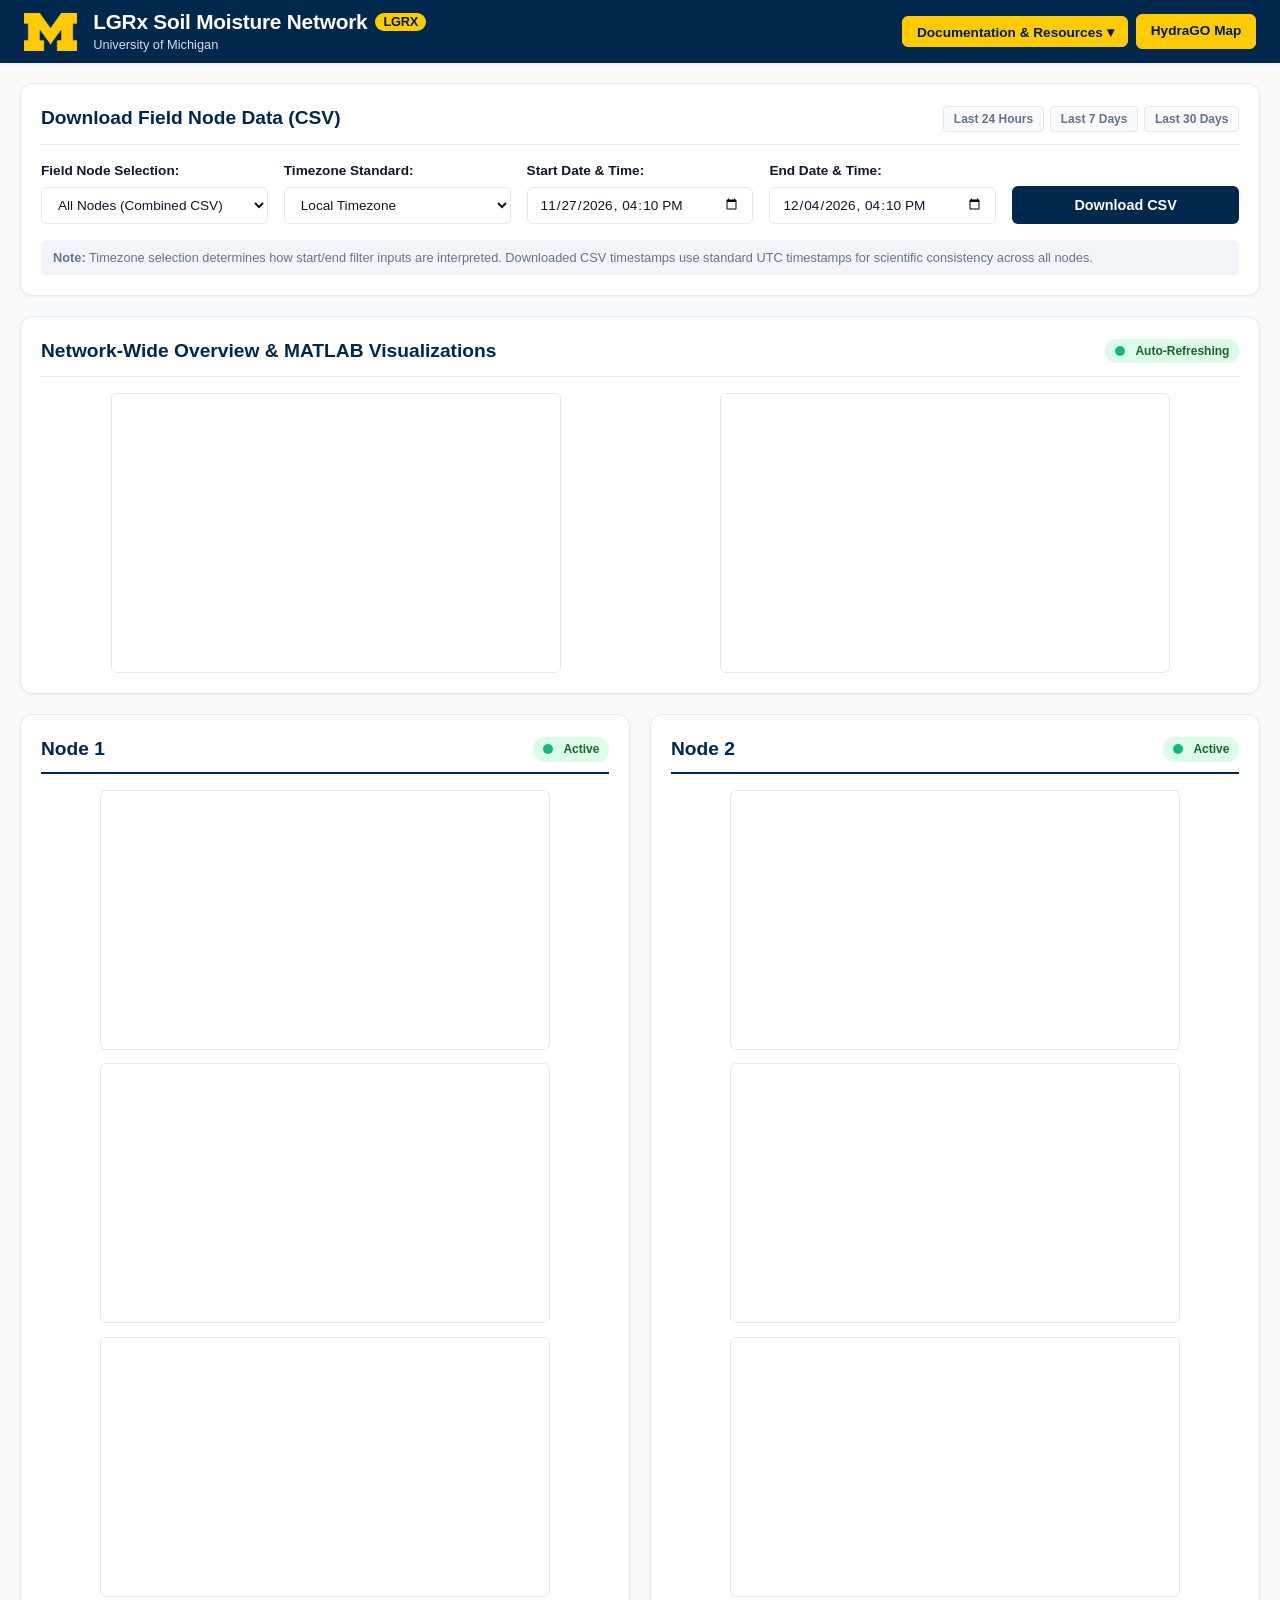
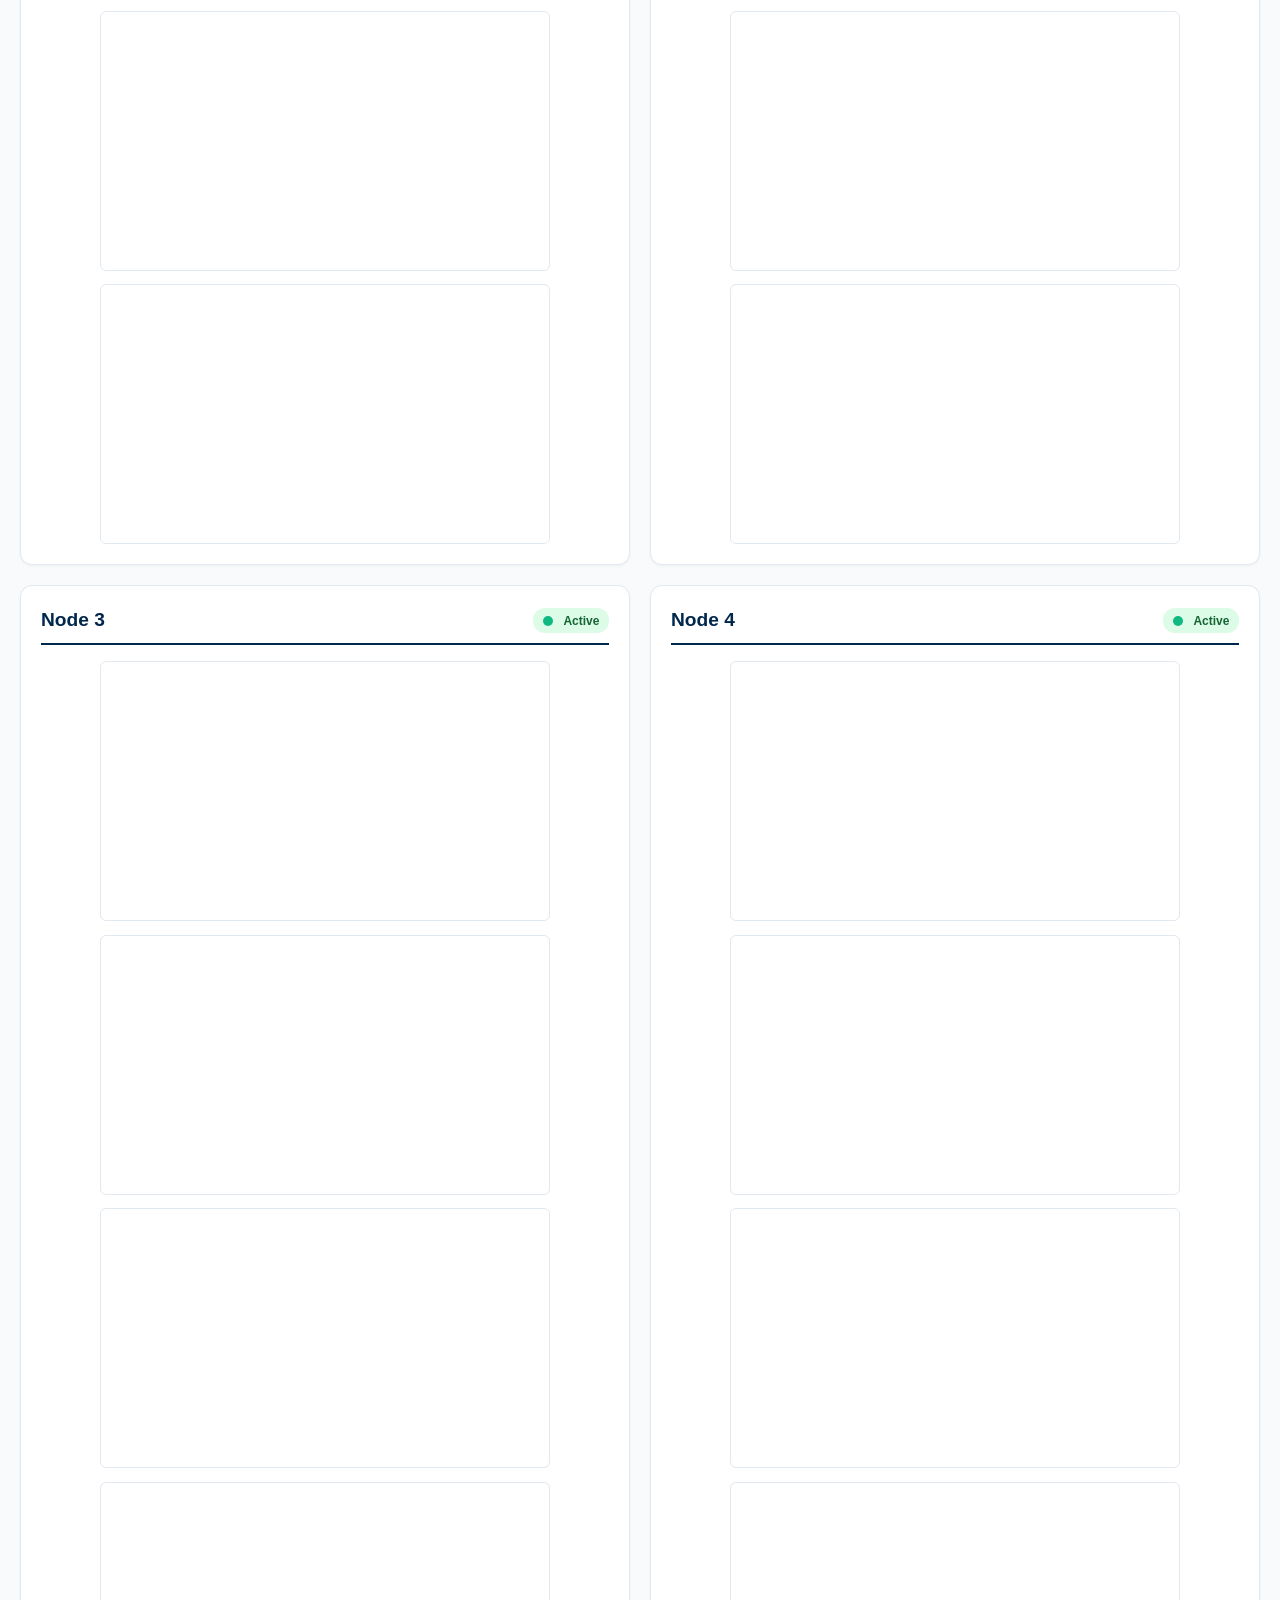
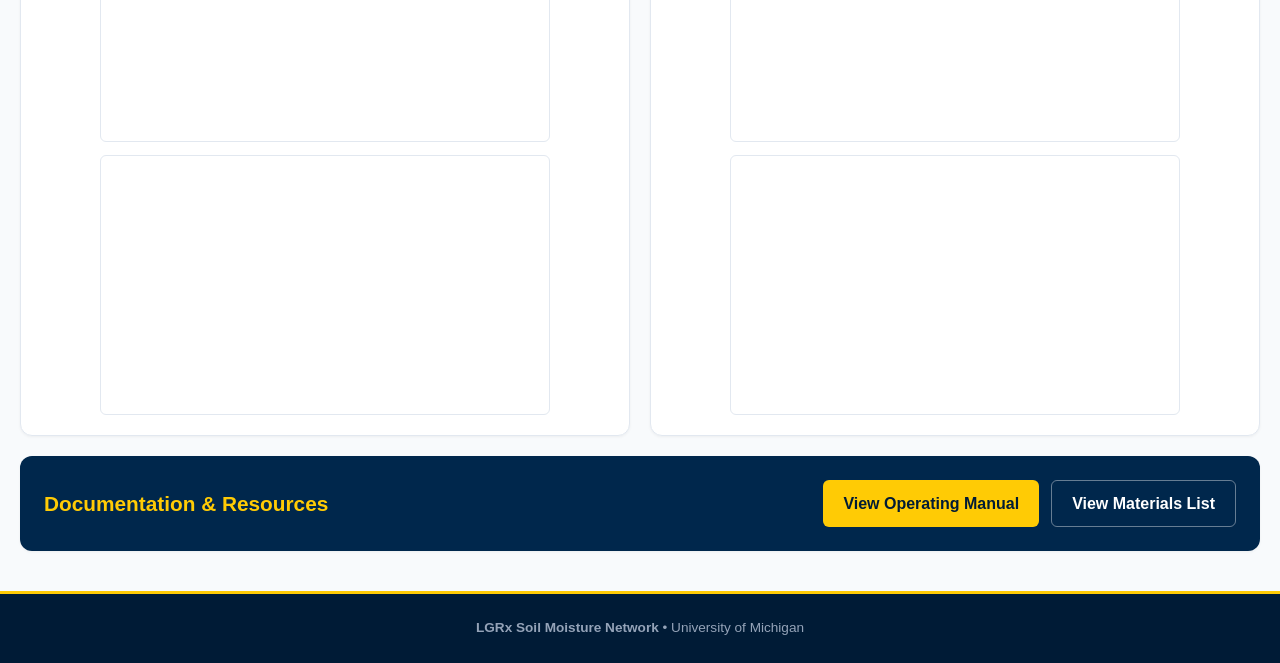
<file: index.html>
<!DOCTYPE html>
<html lang="en">
<head>
    <meta charset="UTF-8">
    <meta name="viewport" content="width=device-width, initial-scale=1.0">
    <meta name="description" content="LGRx Soil Moisture Network — Live field node telemetry, MATLAB visualizations, and CSV data download tool.">
    <title>LGRx Soil Moisture Network Dashboard</title>
    <link rel="stylesheet" href="assets/style.css?v=20260827_v2">
    <script src="assets/main.js" defer></script>
    <script src="assets/download.js" defer></script>
</head>
<body>
    <header class="header">
        <div class="header-container">
            <div class="branding">
                <a href="index.html">
                    <img src="assets/images/Block_M-Hex.png" alt="University of Michigan Block M Logo">
                </a>
                <div class="branding-text">
                    <h1>LGRx Soil Moisture Network <span class="badge-lgrx">LGRx</span></h1>
                    <p>University of Michigan</p>
                </div>
            </div>
            <nav class="nav-links" aria-label="Main navigation">
                <div class="dropdown">
                    <button class="btn-highlight" aria-haspopup="true">Documentation & Resources ▾</button>
                    <div class="dropdown-content">
                        <a href="manual.html">View Operating Manual</a>
                        <a href="materials.html">View Field Node Materials</a>
                    </div>
                </div>
                <a href="hydrago.html" class="btn-highlight">HydraGO Map</a>
            </nav>
        </div>
    </header>

    <div class="main-wrapper">

        <!-- Data Download Section -->
        <section id="data-download" class="section-card">
            <div class="section-header">
                <h2>Download Field Node Data (CSV)</h2>
                <div class="preset-buttons">
                    <button type="button" class="btn-preset" id="preset-24h">Last 24 Hours</button>
                    <button type="button" class="btn-preset" id="preset-7d">Last 7 Days</button>
                    <button type="button" class="btn-preset" id="preset-30d">Last 30 Days</button>
                </div>
            </div>
            
            <form id="download-form">
                <div class="download-grid">
                    <div class="form-group">
                        <label for="node-select">Field Node Selection:</label>
                        <select id="node-select">
                            <option value="all">All Nodes (Combined CSV)</option>
                            <option value="1">Node 1 (Channel 2996904)</option>
                            <option value="2">Node 2 (Channel 2996908)</option>
                            <option value="3">Node 3 (Channel 2996910)</option>
                            <option value="4">Node 4 (Channel 2996911)</option>
                        </select>
                    </div>

                    <div class="form-group">
                        <label for="timezone-select">Timezone Standard:</label>
                        <select id="timezone-select">
                            <option value="local">Local Timezone</option>
                            <option value="UTC">UTC (Universal Time)</option>
                        </select>
                    </div>

                    <div class="form-group">
                        <label for="start">Start Date & Time:</label>
                        <input type="datetime-local" id="start" required>
                    </div>

                    <div class="form-group">
                        <label for="end">End Date & Time:</label>
                        <input type="datetime-local" id="end" required>
                    </div>

                    <div class="form-group">
                        <button type="submit" class="btn-submit">
                            <span>Download CSV</span>
                        </button>
                    </div>
                </div>
            </form>
            
            <div id="download-status" class="download-status"></div>

            <p class="download-note">
                <strong>Note:</strong> Timezone selection determines how start/end filter inputs are interpreted. Downloaded CSV timestamps use standard UTC timestamps for scientific consistency across all nodes.
            </p>
        </section>

        <!-- Network Overview Plots -->
        <section id="network-plots" class="section-card">
            <div class="section-header">
                <h2>Network-Wide Overview & MATLAB Visualizations</h2>
                <span class="node-status-badge"><span class="pulse-dot"></span>Auto-Refreshing</span>
            </div>
            <div class="plot-row">
                <iframe
                    id="moisturePlot"
                    title="Volumetric Soil Moisture Network Overview"
                    src="https://thingspeak.mathworks.com/apps/matlab_visualizations/686745"
                    loading="lazy">
                </iframe>

                <iframe
                    id="tempPlot"
                    title="Ground Temperature Network Overview"
                    src="https://thingspeak.mathworks.com/apps/matlab_visualizations/686746"
                    loading="lazy">
                </iframe>
            </div>
        </section>

        <!-- ALL 4 FIELD NODES ON 1 SINGLE PAGE -->
        <section id="all-nodes" class="all-nodes-container">

            <div class="nodes-grid-4col">
                <!-- NODE 1 -->
                <div class="node-card">
                    <div class="node-header">
                        <h3><a href="https://thingspeak.mathworks.com/channels/3378519" target="_blank" rel="noopener noreferrer">Node 1</a></h3>
                        <span class="node-status-badge"><span class="pulse-dot"></span>Active</span>
                    </div>
                    <div class="iframe-container">
                        <iframe loading="lazy" src="https://thingspeak.mathworks.com/channels/3378519/charts/2?bgcolor=%23ffffff&color=%2300274C&days=10&dynamic=true&title=Raw+Soil+Moisture&type=line&xaxis=Date&yaxis=Soil+Moisture+%28Raw%29" title="Node 1 Raw Soil Moisture"></iframe>
                        <iframe loading="lazy" src="https://thingspeak.mathworks.com/channels/3378519/charts/3?bgcolor=%23ffffff&color=%2300b4d8&days=10&dynamic=true&title=Temperature&type=line&xaxis=Date&yaxis=Temperature+%28C%29" title="Node 1 Temperature"></iframe>
                        <iframe loading="lazy" src="https://thingspeak.mathworks.com/channels/3378519/charts/4?average=240&bgcolor=%23ffffff&color=%23FFCB05&days=10&dynamic=true&title=Battery+Voltage&type=line&xaxis=Date&yaxis=Volts" title="Node 1 Battery Voltage"></iframe>
                        <iframe loading="lazy" src="https://thingspeak.mathworks.com/channels/3378519/charts/5?bgcolor=%23ffffff&color=%2310b981&days=2&dynamic=true&results=60&title=Received+Signal+Strength&type=line&xaxis=Date&yaxis=dBm" title="Node 1 RSSI"></iframe>
                        <iframe loading="lazy" src="https://thingspeak.mathworks.com/channels/3378519/charts/6?bgcolor=%23ffffff&color=%238b5cf6&days=2&dynamic=true&results=60&title=Signal-to-Noise+Ratio&type=line&xaxis=Date&yaxis=dB" title="Node 1 SNR"></iframe>
                    </div>
                </div>

                <!-- NODE 2 -->
                <div class="node-card">
                    <div class="node-header">
                        <h3><a href="https://thingspeak.mathworks.com/channels/3378531" target="_blank" rel="noopener noreferrer">Node 2</a></h3>
                        <span class="node-status-badge"><span class="pulse-dot"></span>Active</span>
                    </div>
                    <div class="iframe-container">
                        <iframe loading="lazy" src="https://thingspeak.mathworks.com/channels/3378531/charts/2?bgcolor=%23ffffff&color=%2300274C&days=10&dynamic=true&title=Raw+Soil+Moisture&type=line&xaxis=Date&yaxis=Soil+Moisture+%28Raw%29" title="Node 2 Raw Soil Moisture"></iframe>
                        <iframe loading="lazy" src="https://thingspeak.mathworks.com/channels/3378531/charts/3?bgcolor=%23ffffff&color=%2300b4d8&days=10&dynamic=true&title=Temperature&type=line&xaxis=Date&yaxis=Temperature+%28C%29" title="Node 2 Temperature"></iframe>
                        <iframe loading="lazy" src="https://thingspeak.mathworks.com/channels/3378531/charts/4?average=240&bgcolor=%23ffffff&color=%23FFCB05&days=10&dynamic=true&title=Battery+Voltage&type=line&xaxis=Date&yaxis=Volts" title="Node 2 Battery Voltage"></iframe>
                        <iframe loading="lazy" src="https://thingspeak.mathworks.com/channels/3378531/charts/5?bgcolor=%23ffffff&color=%2310b981&days=2&dynamic=true&results=60&title=Received+Signal+Strength&type=line&xaxis=Date&yaxis=dBm" title="Node 2 RSSI"></iframe>
                        <iframe loading="lazy" src="https://thingspeak.mathworks.com/channels/3378531/charts/6?bgcolor=%23ffffff&color=%238b5cf6&days=2&dynamic=true&results=60&title=Signal-to-Noise+Ratio&type=line&xaxis=Date&yaxis=dB" title="Node 2 SNR"></iframe>
                    </div>
                </div>

                <!-- NODE 3 -->
                <div class="node-card">
                    <div class="node-header">
                        <h3><a href="https://thingspeak.mathworks.com/channels/3378533" target="_blank" rel="noopener noreferrer">Node 3</a></h3>
                        <span class="node-status-badge"><span class="pulse-dot"></span>Active</span>
                    </div>
                    <div class="iframe-container">
                        <iframe loading="lazy" src="https://thingspeak.mathworks.com/channels/3378533/charts/2?bgcolor=%23ffffff&color=%2300274C&days=10&dynamic=true&title=Raw+Soil+Moisture&type=line&xaxis=Date&yaxis=Soil+Moisture+%28Raw%29" title="Node 3 Raw Soil Moisture"></iframe>
                        <iframe loading="lazy" src="https://thingspeak.mathworks.com/channels/3378533/charts/3?bgcolor=%23ffffff&color=%2300b4d8&days=10&dynamic=true&title=Temperature&type=line&xaxis=Date&yaxis=Temperature+%28C%29" title="Node 3 Temperature"></iframe>
                        <iframe loading="lazy" src="https://thingspeak.mathworks.com/channels/3378533/charts/4?average=240&bgcolor=%23ffffff&color=%23FFCB05&days=10&dynamic=true&title=Battery+Voltage&type=line&xaxis=Date&yaxis=Volts" title="Node 3 Battery Voltage"></iframe>
                        <iframe loading="lazy" src="https://thingspeak.mathworks.com/channels/3378533/charts/5?bgcolor=%23ffffff&color=%2310b981&days=2&dynamic=true&results=60&title=Received+Signal+Strength&type=line&xaxis=Date&yaxis=dBm" title="Node 3 RSSI"></iframe>
                        <iframe loading="lazy" src="https://thingspeak.mathworks.com/channels/3378533/charts/6?bgcolor=%23ffffff&color=%238b5cf6&days=2&dynamic=true&results=60&title=Signal-to-Noise+Ratio&type=line&xaxis=Date&yaxis=dB" title="Node 3 SNR"></iframe>
                    </div>
                </div>

                <!-- NODE 4 -->
                <div class="node-card">
                    <div class="node-header">
                        <h3><a href="https://thingspeak.mathworks.com/channels/3378534" target="_blank" rel="noopener noreferrer">Node 4</a></h3>
                        <span class="node-status-badge"><span class="pulse-dot"></span>Active</span>
                    </div>
                    <div class="iframe-container">
                        <iframe loading="lazy" src="https://thingspeak.mathworks.com/channels/3378534/charts/2?bgcolor=%23ffffff&color=%2300274C&days=10&dynamic=true&title=Raw+Soil+Moisture&type=line&xaxis=Date&yaxis=Soil+Moisture+%28Raw%29" title="Node 4 Raw Soil Moisture"></iframe>
                        <iframe loading="lazy" src="https://thingspeak.mathworks.com/channels/3378534/charts/3?bgcolor=%23ffffff&color=%2300b4d8&days=10&dynamic=true&title=Temperature&type=line&xaxis=Date&yaxis=Temperature+%28C%29" title="Node 4 Temperature"></iframe>
                        <iframe loading="lazy" src="https://thingspeak.mathworks.com/channels/3378534/charts/4?average=240&bgcolor=%23ffffff&color=%23FFCB05&days=10&dynamic=true&title=Battery+Voltage&type=line&xaxis=Date&yaxis=Volts" title="Node 4 Battery Voltage"></iframe>
                        <iframe loading="lazy" src="https://thingspeak.mathworks.com/channels/3378534/charts/5?bgcolor=%23ffffff&color=%2310b981&days=2&dynamic=true&results=60&title=Received+Signal+Strength&type=line&xaxis=Date&yaxis=dBm" title="Node 4 RSSI"></iframe>
                        <iframe loading="lazy" src="https://thingspeak.mathworks.com/channels/3378534/charts/6?bgcolor=%23ffffff&color=%238b5cf6&days=2&dynamic=true&results=60&title=Signal-to-Noise+Ratio&type=line&xaxis=Date&yaxis=dB" title="Node 4 SNR"></iframe>
                    </div>
                </div>
            </div>
        </section>

        <!-- Soil Moisture Operating Manual & Resources Banner Section -->
        <section id="operating-manual" class="manual-banner">
            <div class="manual-content">
                <h2>Documentation & Resources</h2>
            </div>
            <div class="manual-actions">
                <a href="manual.html" class="btn-manual-primary">View Operating Manual</a>
                <a href="materials.html" class="btn-manual-secondary">View Materials List</a>
            </div>
        </section>

    </div>

    <footer class="footer">
        <p><strong>LGRx Soil Moisture Network</strong> • University of Michigan</p>
    </footer>
</body>
</html>
</file>
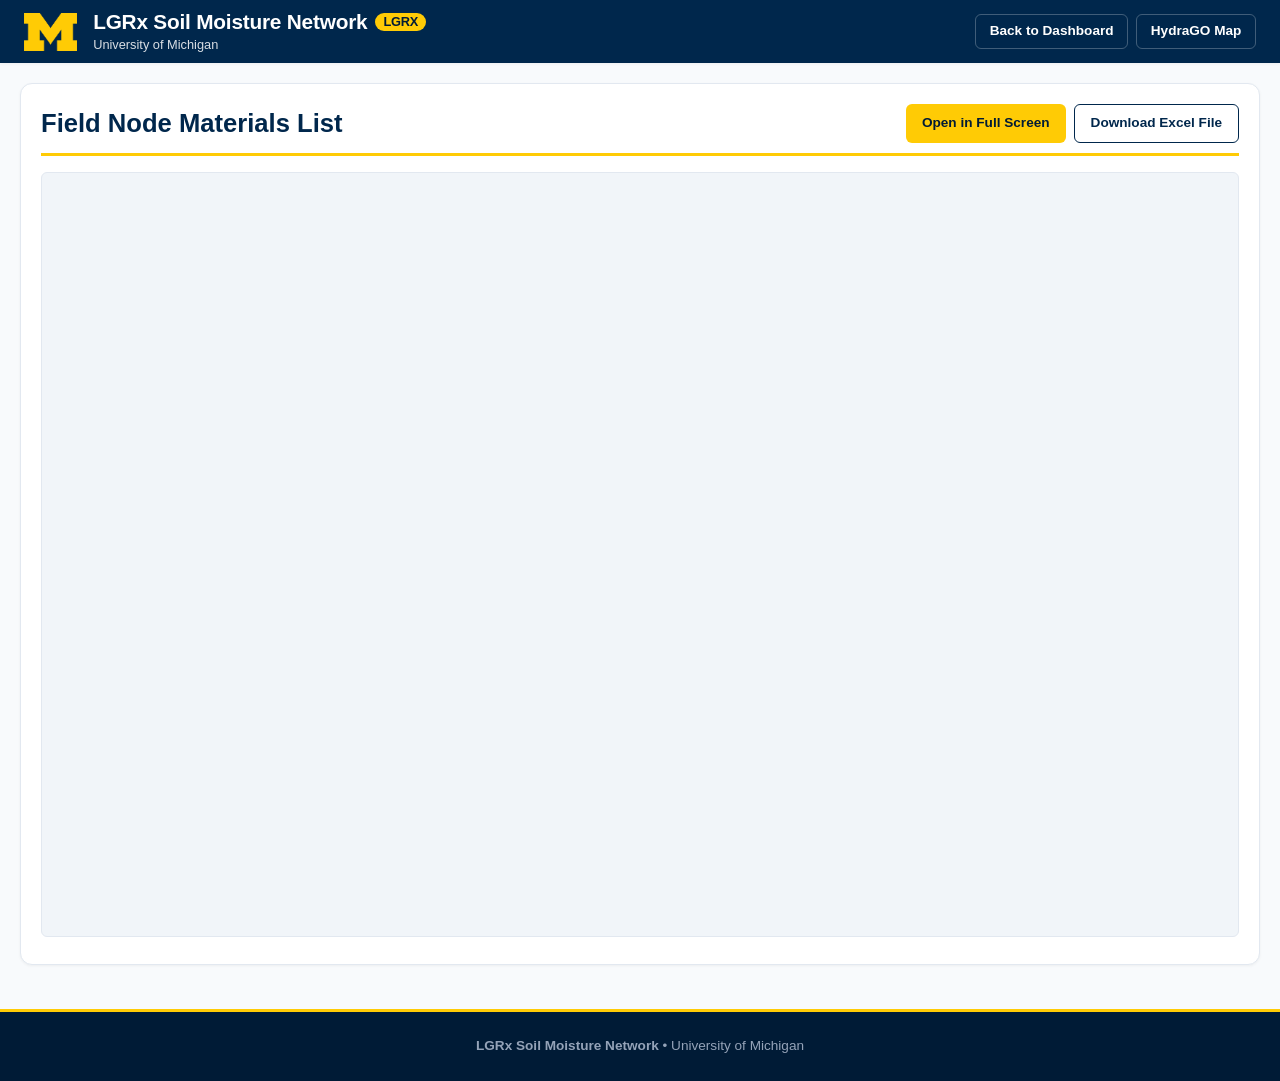
<file: materials.html>
<!DOCTYPE html>
<html lang="en">
<head>
    <meta charset="UTF-8">
    <meta name="viewport" content="width=device-width, initial-scale=1.0">
    <meta name="description" content="Field Node Materials List — LGRx.">
    <title>Field Node Materials List | LGRx</title>
    <link rel="stylesheet" href="assets/style.css">
    <style>
        .manual-viewer-card {
            background: #ffffff;
            border-radius: var(--radius-md);
            border: 1px solid var(--border-color);
            padding: 1.25rem;
            box-shadow: var(--shadow-sm);
            max-width: 1400px;
            margin: 0 auto 1.5rem auto;
        }
        .manual-header-row {
            display: flex;
            justify-content: space-between;
            align-items: center;
            flex-wrap: wrap;
            gap: 1rem;
            margin-bottom: 1rem;
            border-bottom: 3px solid var(--umich-maize);
            padding-bottom: 0.65rem;
        }
        .manual-header-row h1 {
            font-family: Arial, Helvetica, sans-serif;
            font-size: 1.6rem;
            color: var(--umich-blue);
        }
        .pdf-frame {
            width: 100%;
            height: 85vh;
            border: 1px solid var(--border-color);
            border-radius: var(--radius-sm);
            background: #f1f5f9;
        }
        .local-warning {
            background: #fffbeb;
            color: #b45309;
            padding: 0.75rem;
            border-radius: var(--radius-sm);
            border: 1px solid #fde68a;
            margin-bottom: 1rem;
            font-size: 0.9rem;
            font-weight: bold;
        }
    </style>
</head>
<body>
    <header class="header">
        <div class="header-container">
            <div class="branding">
                <a href="index.html">
                    <img src="assets/images/Block_M-Hex.png" alt="University of Michigan Block M Logo">
                </a>
                <div class="branding-text">
                    <h1>LGRx Soil Moisture Network <span class="badge-lgrx">LGRx</span></h1>
                    <p>University of Michigan</p>
                </div>
            </div>
            <nav class="nav-links">
                <a href="index.html">Back to Dashboard</a>
                <a href="hydrago.html">HydraGO Map</a>
            </nav>
        </div>
    </header>

    <div class="main-wrapper">
        <div class="manual-viewer-card">
            <div class="manual-header-row">
                <div>
                    <h1>Field Node Materials List</h1>
                </div>
                <div style="display: flex; gap: 0.5rem;">
                    <a href="https://docs.google.com/gview?url=https://mbg-lgrx.live/assets/field-node-materials.xlsx" target="_blank" class="btn-manual-primary" style="font-size: 0.85rem; padding: 0.5rem 1rem;">Open in Full Screen</a>
                    <a href="assets/field-node-materials.xlsx" download class="btn-manual-secondary" style="font-size: 0.85rem; padding: 0.5rem 1rem; color: var(--umich-blue); border-color: var(--umich-blue);">Download Excel File</a>
                </div>
            </div>

            <div class="local-warning" id="localWarning" style="display: none;">
                Note: The interactive Excel viewer requires a public URL. It will load correctly once you push to GitHub Pages! (If you are viewing this locally, click the Download button above instead).
            </div>

            <!-- Embedded Interactive Excel Viewer using Google Docs Viewer -->
            <iframe class="pdf-frame" src="https://docs.google.com/gview?url=https://mbg-lgrx.live/assets/field-node-materials.xlsx&embedded=true" title="Field Node Materials List">
                <p>Your browser does not support inline viewing. Please <a href="assets/field-node-materials.xlsx">click here to download the Materials List</a>.</p>
            </iframe>
        </div>
    </div>

    <footer class="footer">
        <p><strong>LGRx Soil Moisture Network</strong> • University of Michigan</p>
    </footer>

    <script>
        // Show warning if running locally
        if (window.location.hostname === "localhost" || window.location.hostname === "127.0.0.1" || window.location.protocol === "file:") {
            document.getElementById('localWarning').style.display = 'block';
        }
    </script>
</body>
</html>
</file>
<file: assets/style.css>
/* ==========================================================================
   LGRx Soil Moisture Network — Custom Design System
   University of Michigan
   ========================================================================== */

:root {
  --umich-blue: #00274C;
  --umich-blue-dark: #001b36;
  --umich-blue-matte: #00274C;
  --umich-maize: #FFCB05;
  --accent-cyan: #00b4d8;
  --accent-green: #10b981;
  --accent-red: #ef4444;
  
  --bg-main: #f8fafc;
  --bg-card: #ffffff;
  --border-color: #e2e8f0;
  --border-hover: #cbd5e1;
  
  --text-main: #0f172a;
  --text-muted: #64748b;
  --text-light: #94a3b8;

  --shadow-sm: 0 1px 3px rgba(0,0,0,0.05);
  --shadow-md: 0 4px 12px rgba(0,0,0,0.06);
  --shadow-lg: 0 10px 25px rgba(0,0,0,0.1);
  --radius-sm: 6px;
  --radius-md: 12px;
  --radius-lg: 16px;
}

/* Base Styles - Arial font */
* {
  box-sizing: border-box;
  margin: 0;
  padding: 0;
}

body {
  font-family: Arial, Helvetica, sans-serif;
  background-color: var(--bg-main);
  color: var(--text-main);
  line-height: 1.5;
  -webkit-font-smoothing: antialiased;
}

/* Header & Navigation Taskbar — Scrolls away with the page (position: relative) */
.header {
  background-color: var(--umich-blue-matte);
  color: #ffffff;
  padding: 0.6rem 1.5rem;
  box-shadow: var(--shadow-sm);
  position: relative;
  z-index: 100;
}

.header-container {
  max-width: 1800px;
  margin: 0 auto;
  display: flex;
  justify-content: space-between;
  align-items: center;
  flex-wrap: wrap;
  gap: 0.75rem;
}

.branding {
  display: flex;
  align-items: center;
  gap: 1rem;
}

.branding img {
  height: 38px;
  width: auto;
  object-fit: contain;
  display: block;
}

.branding-text h1 {
  font-family: Arial, Helvetica, sans-serif;
  font-size: 1.3rem;
  font-weight: bold;
  color: #ffffff;
  letter-spacing: -0.01em;
  display: flex;
  align-items: center;
  gap: 0.5rem;
  line-height: 1.2;
}

.branding-text h1 .badge-lgrx {
  background-color: var(--umich-maize);
  color: var(--umich-blue-dark);
  font-size: 0.8rem;
  padding: 0.1rem 0.5rem;
  border-radius: 16px;
  font-weight: bold;
  text-transform: uppercase;
}

.branding-text p {
  font-size: 0.8rem;
  color: rgba(255, 255, 255, 0.85);
}

.nav-links {
  display: flex;
  align-items: center;
  gap: 0.5rem;
}

.nav-links a, .nav-links button {
  background: transparent;
  border: 1px solid rgba(255, 255, 255, 0.25);
  color: #ffffff;
  padding: 0.4rem 0.85rem;
  border-radius: var(--radius-sm);
  font-size: 0.85rem;
  font-weight: bold;
  text-decoration: none;
  cursor: pointer;
  transition: all 0.2s ease;
  display: inline-flex;
  align-items: center;
  font-family: Arial, Helvetica, sans-serif;
}

.nav-links a:hover, .nav-links button:hover {
  background: rgba(255, 255, 255, 0.2);
  border-color: var(--umich-maize);
  color: var(--umich-maize);
}

.nav-links .btn-highlight {
  background: var(--umich-maize);
  color: var(--umich-blue-dark);
  font-weight: bold;
  border-color: var(--umich-maize);
}

.nav-links .btn-highlight:hover {
  background: #e6b800;
  color: var(--umich-blue-dark);
}

/* Dropdown Menu Styles */
.dropdown {
  position: relative;
  display: inline-block;
}

.dropdown-content {
  display: none;
  position: absolute;
  right: 0;
  background-color: var(--bg-card);
  min-width: 250px;
  box-shadow: var(--shadow-lg);
  border-radius: var(--radius-sm);
  z-index: 200;
  border: 1px solid var(--border-color);
  margin-top: 0.25rem;
  overflow: hidden;
}

.nav-links .dropdown-content a {
  color: var(--text-main);
  background: transparent;
  padding: 0.75rem 1rem;
  text-decoration: none;
  display: block;
  border: none;
  border-bottom: 1px solid var(--border-color);
  font-weight: normal;
  border-radius: 0;
}

.nav-links .dropdown-content a:last-child {
  border-bottom: none;
}

.nav-links .dropdown-content a:hover {
  background-color: var(--bg-main);
  color: var(--umich-blue);
  border-bottom: 1px solid var(--border-color);
}

.nav-links .dropdown:hover .dropdown-content,
.nav-links .dropdown:focus-within .dropdown-content {
  display: block;
}

/* Page Layout */
.main-wrapper {
  max-width: 1800px;
  margin: 0 auto;
  padding: 1.25rem;
}

.pulse-dot {
  display: inline-block;
  width: 10px;
  height: 10px;
  border-radius: 50%;
  background-color: var(--accent-green);
  box-shadow: 0 0 0 0 rgba(16, 185, 129, 0.7);
  animation: pulse 2s infinite;
  margin-right: 6px;
}

@keyframes pulse {
  0% { box-shadow: 0 0 0 0 rgba(16, 185, 129, 0.7); }
  70% { box-shadow: 0 0 0 8px rgba(16, 185, 129, 0); }
  100% { box-shadow: 0 0 0 0 rgba(16, 185, 129, 0); }
}

/* Sections Styling */
.section-card {
  background: var(--bg-card);
  border-radius: var(--radius-md);
  border: 1px solid var(--border-color);
  box-shadow: var(--shadow-sm);
  padding: 1.25rem;
  margin-bottom: 1.25rem;
}

.section-header {
  display: flex;
  justify-content: space-between;
  align-items: center;
  border-bottom: 1px solid var(--border-color);
  padding-bottom: 0.65rem;
  margin-bottom: 1rem;
}

.section-header h2 {
  font-family: Arial, Helvetica, sans-serif;
  font-size: 1.2rem;
  font-weight: bold;
  color: var(--umich-blue);
}

/* Data Download Form */
.download-grid {
  display: grid;
  grid-template-columns: repeat(auto-fit, minmax(180px, 1fr));
  gap: 1rem;
  align-items: end;
}

.form-group {
  display: flex;
  flex-direction: column;
  gap: 0.35rem;
}

.form-group label {
  font-size: 0.85rem;
  font-weight: bold;
  color: var(--text-main);
  font-family: Arial, Helvetica, sans-serif;
}

.form-group select, .form-group input {
  padding: 0.55rem 0.75rem;
  border: 1px solid var(--border-color);
  border-radius: var(--radius-sm);
  font-size: 0.85rem;
  background-color: #fff;
  color: var(--text-main);
  transition: border-color 0.2s ease;
  font-family: Arial, Helvetica, sans-serif;
}

.form-group select:focus, .form-group input:focus {
  outline: none;
  border-color: var(--umich-blue);
  box-shadow: 0 0 0 3px rgba(0, 39, 76, 0.1);
}

.preset-buttons {
  display: flex;
  gap: 0.4rem;
}

.btn-preset {
  background: var(--bg-main);
  border: 1px solid var(--border-color);
  padding: 0.3rem 0.6rem;
  border-radius: 4px;
  font-size: 0.75rem;
  font-weight: bold;
  cursor: pointer;
  color: var(--text-muted);
  transition: all 0.2s ease;
  font-family: Arial, Helvetica, sans-serif;
}

.btn-preset:hover {
  background: var(--umich-blue);
  color: #fff;
  border-color: var(--umich-blue);
}

/* Solid Matte Blue Submit Button */
.btn-submit {
  background-color: var(--umich-blue-matte);
  color: #ffffff;
  font-weight: bold;
  font-size: 0.9rem;
  padding: 0.6rem 1.25rem;
  border: none;
  border-radius: var(--radius-sm);
  cursor: pointer;
  transition: all 0.2s ease;
  display: inline-flex;
  align-items: center;
  justify-content: center;
  height: 38px;
  font-family: Arial, Helvetica, sans-serif;
}

.btn-submit:hover {
  background-color: var(--umich-blue-dark);
  box-shadow: var(--shadow-sm);
}

.download-note {
  margin-top: 1rem;
  font-size: 0.8rem;
  color: var(--text-muted);
  background: #f1f5f9;
  padding: 0.5rem 0.75rem;
  border-radius: var(--radius-sm);
}

.download-status {
  margin-top: 0.75rem;
  padding: 0.75rem;
  border-radius: var(--radius-sm);
  font-size: 0.85rem;
  font-weight: bold;
  display: none;
}

.download-status.info {
  display: block;
  background: #e0f2fe;
  color: #0369a1;
  border: 1px solid #bae6fd;
}

.download-status.success {
  display: block;
  background: #dcfce7;
  color: #15803d;
  border: 1px solid #bbf7d0;
}

.download-status.error {
  display: block;
  background: #fee2e2;
  color: #b91c1c;
  border: 1px solid #fecaca;
}

/* Network Overview Plots - Centered Alignment */
.plot-row {
  display: flex;
  justify-content: center;
  align-items: center;
  flex-wrap: wrap;
  gap: 1.25rem;
  width: 100%;
}

.plot-row iframe {
  width: 450px;
  max-width: 100%;
  height: 280px;
  border-radius: var(--radius-sm);
  border: 1px solid var(--border-color) !important;
  background: #ffffff;
  margin: 0 auto;
  display: block;
}

/* ALL 4 NODES ON 1 PAGE GRID */
.all-nodes-container {
  margin-bottom: 1.25rem;
}

.nodes-grid-4col {
  display: grid;
  grid-template-columns: repeat(4, 1fr);
  gap: 1.25rem;
}

@media (max-width: 1600px) {
  .nodes-grid-4col {
    grid-template-columns: repeat(2, 1fr);
  }
}

@media (max-width: 900px) {
  .nodes-grid-4col {
    grid-template-columns: 1fr;
  }
}

.node-card {
  background: var(--bg-card);
  border-radius: var(--radius-md);
  border: 1px solid var(--border-color);
  box-shadow: var(--shadow-sm);
  padding: 1.25rem;
  display: flex;
  flex-direction: column;
  gap: 1rem;
  transition: border-color 0.2s ease, box-shadow 0.2s ease;
  align-items: center;
}

.node-card:hover {
  border-color: var(--umich-blue);
  box-shadow: var(--shadow-md);
}

.node-header {
  display: flex;
  justify-content: space-between;
  align-items: center;
  padding-bottom: 0.5rem;
  border-bottom: 2px solid var(--umich-blue);
  width: 100%;
}

.node-header h3 {
  font-family: Arial, Helvetica, sans-serif;
  font-size: 1.2rem;
  font-weight: bold;
  color: var(--umich-blue);
}

.node-header h3 a {
  color: var(--umich-blue);
  text-decoration: none;
}

.node-header h3 a:hover {
  color: var(--accent-cyan);
  text-decoration: underline;
}

.node-status-badge {
  background-color: #dcfce7;
  color: #166534;
  font-size: 0.75rem;
  font-weight: bold;
  padding: 0.2rem 0.6rem;
  border-radius: 12px;
  display: flex;
  align-items: center;
  gap: 0.3rem;
}

/* IFRAME CONTAINER - CENTERED ALIGNMENT FOR ALL VISUALIZATIONS */
.iframe-container {
  display: flex;
  flex-direction: column;
  align-items: center;
  justify-content: center;
  gap: 0.85rem;
  width: 100%;
}

.iframe-container iframe {
  width: 100%;
  max-width: 450px;
  height: 260px;
  border: 1px solid var(--border-color);
  border-radius: var(--radius-sm);
  background: #ffffff;
  margin: 0 auto;
  display: block;
}

/* Top Battery Gauge Widget — Height set to 245px */
.widget-iframe {
  height: 245px !important;
  max-width: 450px;
  margin: 0 auto;
  display: block;
}

/* Soil Moisture Operating Manual Section — Solid Matte Blue */
.manual-banner {
  background-color: var(--umich-blue-matte);
  color: #ffffff;
  border-radius: var(--radius-md);
  padding: 1.5rem;
  display: flex;
  justify-content: space-between;
  align-items: center;
  flex-wrap: wrap;
  gap: 1.25rem;
  box-shadow: var(--shadow-sm);
  margin-bottom: 1.25rem;
}

.manual-content h2 {
  font-family: Arial, Helvetica, sans-serif;
  font-size: 1.3rem;
  font-weight: bold;
  color: var(--umich-maize);
}

.manual-actions {
  display: flex;
  gap: 0.75rem;
}

.btn-manual-primary {
  background-color: var(--umich-maize);
  color: var(--umich-blue-dark);
  font-weight: bold;
  padding: 0.65rem 1.25rem;
  border-radius: var(--radius-sm);
  text-decoration: none;
  display: inline-flex;
  align-items: center;
  transition: all 0.2s ease;
  font-family: Arial, Helvetica, sans-serif;
}

.btn-manual-primary:hover {
  background-color: #e6b800;
  transform: translateY(-1px);
}

.btn-manual-secondary {
  background: transparent;
  color: #ffffff;
  border: 1px solid rgba(255, 255, 255, 0.4);
  font-weight: bold;
  padding: 0.65rem 1.25rem;
  border-radius: var(--radius-sm);
  text-decoration: none;
  display: inline-flex;
  align-items: center;
  transition: all 0.2s ease;
  font-family: Arial, Helvetica, sans-serif;
}

.btn-manual-secondary:hover {
  background: rgba(255, 255, 255, 0.15);
  border-color: #ffffff;
}

/* Footer — Solid Matte Blue */
.footer {
  background-color: var(--umich-blue-dark);
  color: #94a3b8;
  padding: 1.5rem;
  text-align: center;
  font-size: 0.85rem;
  border-top: 3px solid var(--umich-maize);
  font-family: Arial, Helvetica, sans-serif;
}

.footer a {
  color: var(--umich-maize);
  text-decoration: none;
}

.footer a:hover {
  text-decoration: underline;
}
</file>
